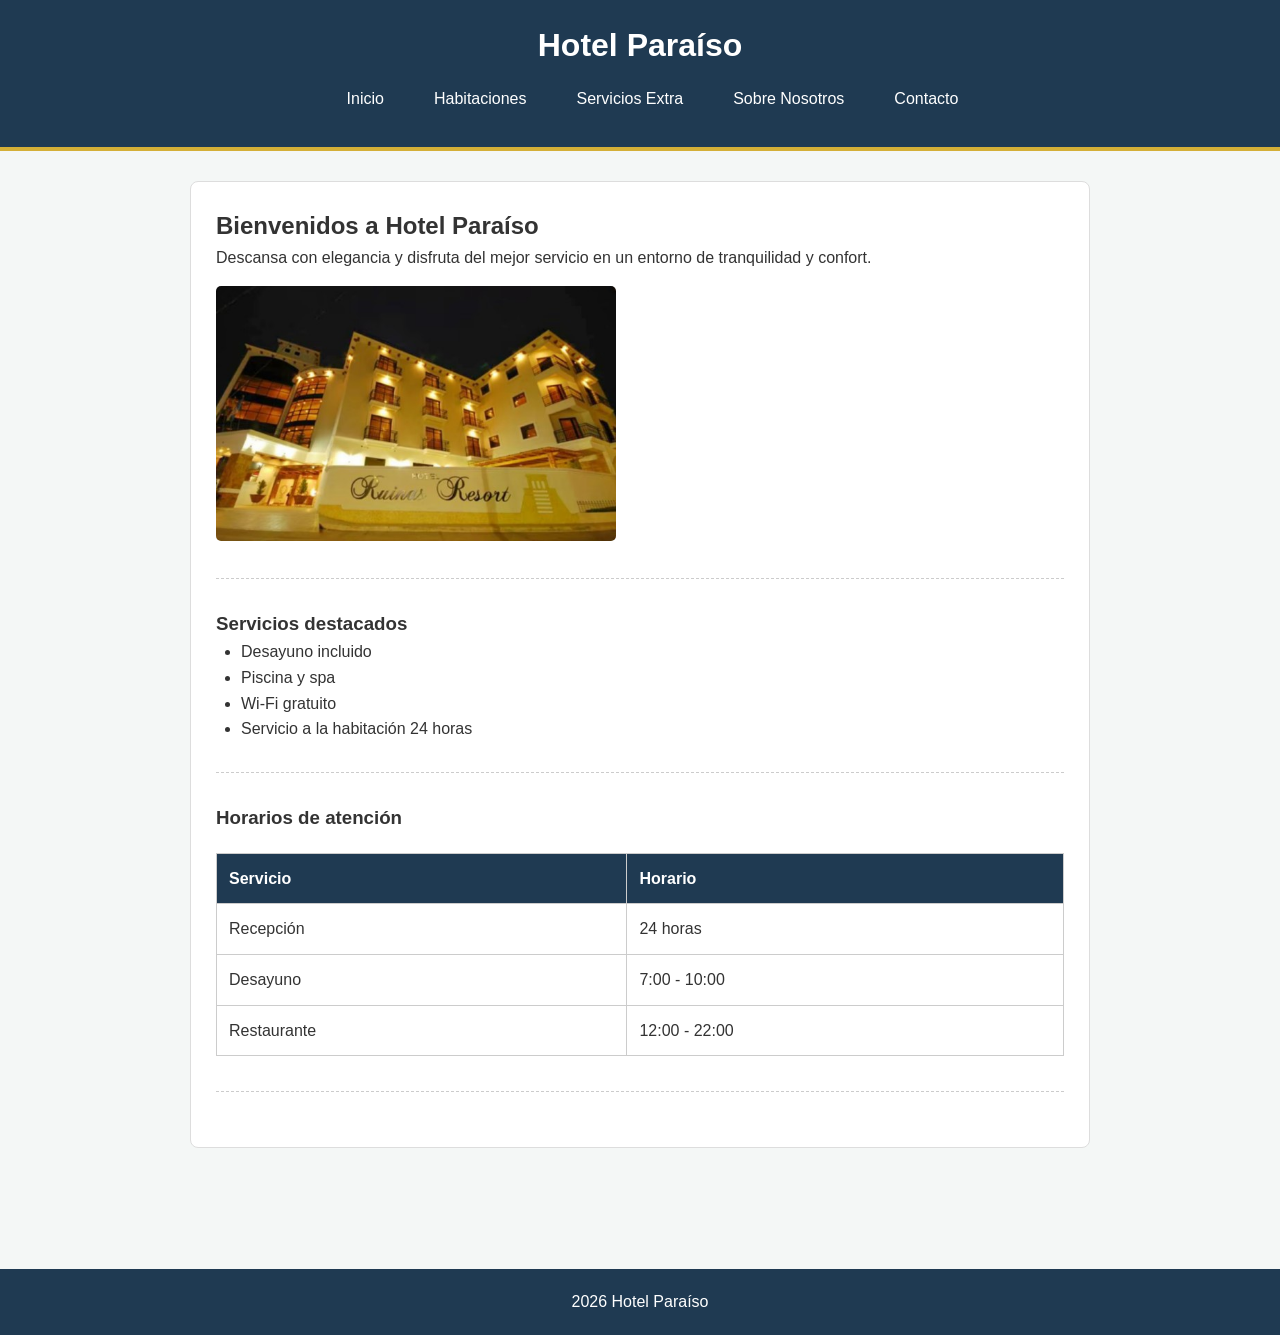
<file: index.html>
<!DOCTYPE html>
<html lang="es">
<head>
    <meta charset="UTF-8">
    <title>Hotel Paraíso - Inicio</title>
    <link rel="stylesheet" href="style.css">
</head>
<body>
    <header>
        <h1>Hotel Paraíso</h1>
        <nav>
            <ul>
                <li><a href="index.html">Inicio</a></li>
                <li><a href="habitaciones.html">Habitaciones</a></li>
                <li><a href="servicios.html">Servicios Extra</a></li>
                <li><a href="nosotros.html">Sobre Nosotros</a></li>
                <li><a href="contacto.html">Contacto</a></li>
            </ul>
        </nav>
    </header>

    <main id="contenido-principal">
        <section>
            <h2>Bienvenidos a Hotel Paraíso</h2>
            <p>Descansa con elegancia y disfruta del mejor servicio en un entorno de tranquilidad y confort.</p>
            <img src="fachada.jpg" alt="Fachada del Hotel Resort" width="400">
        </section>

        <section>
            <h3>Servicios destacados</h3>
            <ul>
                <li>Desayuno incluido</li>
                <li>Piscina y spa</li>
                <li>Wi-Fi gratuito</li>
                <li>Servicio a la habitación 24 horas</li>
            </ul>
        </section>

        <section>
            <h3>Horarios de atención</h3>
            <table border="1">
                <thead>
                    <tr>
                        <th>Servicio</th>
                        <th>Horario</th>
                    </tr>
                </thead>
                <tbody>
                    <tr>
                        <td>Recepción</td>
                        <td>24 horas</td>
                    </tr>
                    <tr>
                        <td>Desayuno</td>
                        <td>7:00 - 10:00</td>
                    </tr>
                    <tr>
                        <td>Restaurante</td>
                        <td>12:00 - 22:00</td>
                    </tr>
                </tbody>
            </table>
        </section>
    </main>

    <br><br>
    <footer>
        <p> 2026 Hotel Paraíso</p>
    </footer>
</body>
</html>
</file>
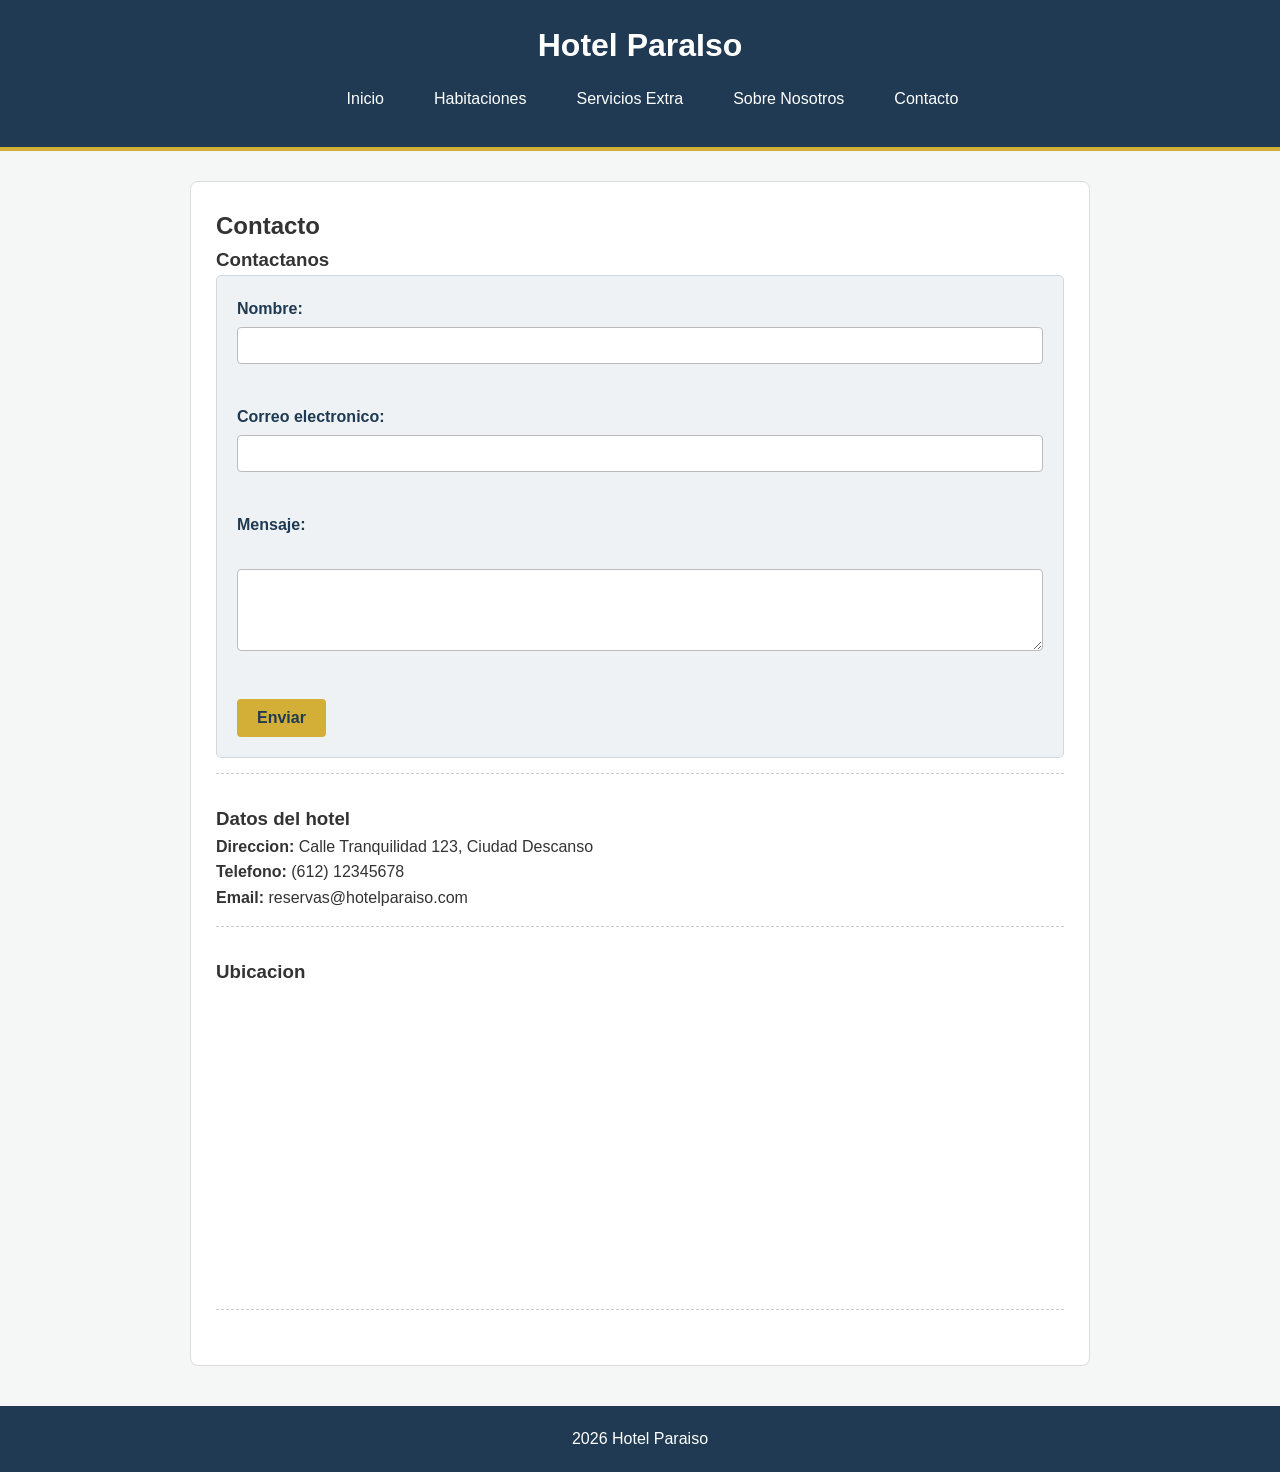
<file: contacto.html>
<!DOCTYPE html>
<html lang="es">
<head>
    <meta charset="UTF-8">
    <title>Contacto - Hotel Paraiso</title>
    <link rel="stylesheet" href="style.css">
</head>
<body>
    <header>
        <h1>Hotel ParaIso</h1>
        <nav>
            <ul>
                <li><a href="index.html">Inicio</a></li>
                <li><a href="habitaciones.html">Habitaciones</a></li>
                <li><a href="servicios.html">Servicios Extra</a></li>
                <li><a href="nosotros.html">Sobre Nosotros</a></li>
                <li><a href="contacto.html">Contacto</a></li>
            </ul>
        </nav>
    </header>

    <main id="contenido-principal">
        <h2>Contacto</h2>

        <section>
            <h3>Contactanos</h3>
            <form action="#" method="GET">
                <label for="nombre_contacto">Nombre:</label>
                <input type="text" id="nombre_contacto" name="nombre_contacto" required>
                <br><br>

                <label for="email_contacto">Correo electronico:</label>
                <input type="email" id="email_contacto" name="email_contacto" required>
                <br><br>

                <label for="mensaje">Mensaje:</label><br>
                <textarea id="mensaje" name="mensaje" rows="4" cols="30" required></textarea>
                <br><br>

                <button class="btn-primario" type="submit">Enviar</button>
            </form>
        </section>

        <section>
            <h3>Datos del hotel</h3>
            <p><strong>Direccion:</strong> Calle Tranquilidad 123, Ciudad Descanso</p>
            <p><strong>Telefono:</strong> (612) 12345678</p>
            <p><strong>Email:</strong> reservas@hotelparaiso.com</p>
        </section>

        <section>
            <h3>Ubicacion</h3>
            
            <iframe src="https://www.google.com/maps/embed?pb=!1m14!1m12!1m3!1d48982.9454095654!2d-110.32169678005727!3d24.147901733751947!2m3!1f0!2f0!3f0!3m2!1i1024!2i768!4f13.1!5e0!3m2!1ses-419!2smx!4v1790976848463!5m2!1ses-419!2smx" width="400" height="300" style="border:0;" allowfullscreen="" loading="lazy" referrerpolicy="strict-origin-when-cross-origin"></iframe>
        </section>
    </main>

    <footer>
        <p> 2026 Hotel Paraiso</p>
    </footer>
</body>
</html>
</file>
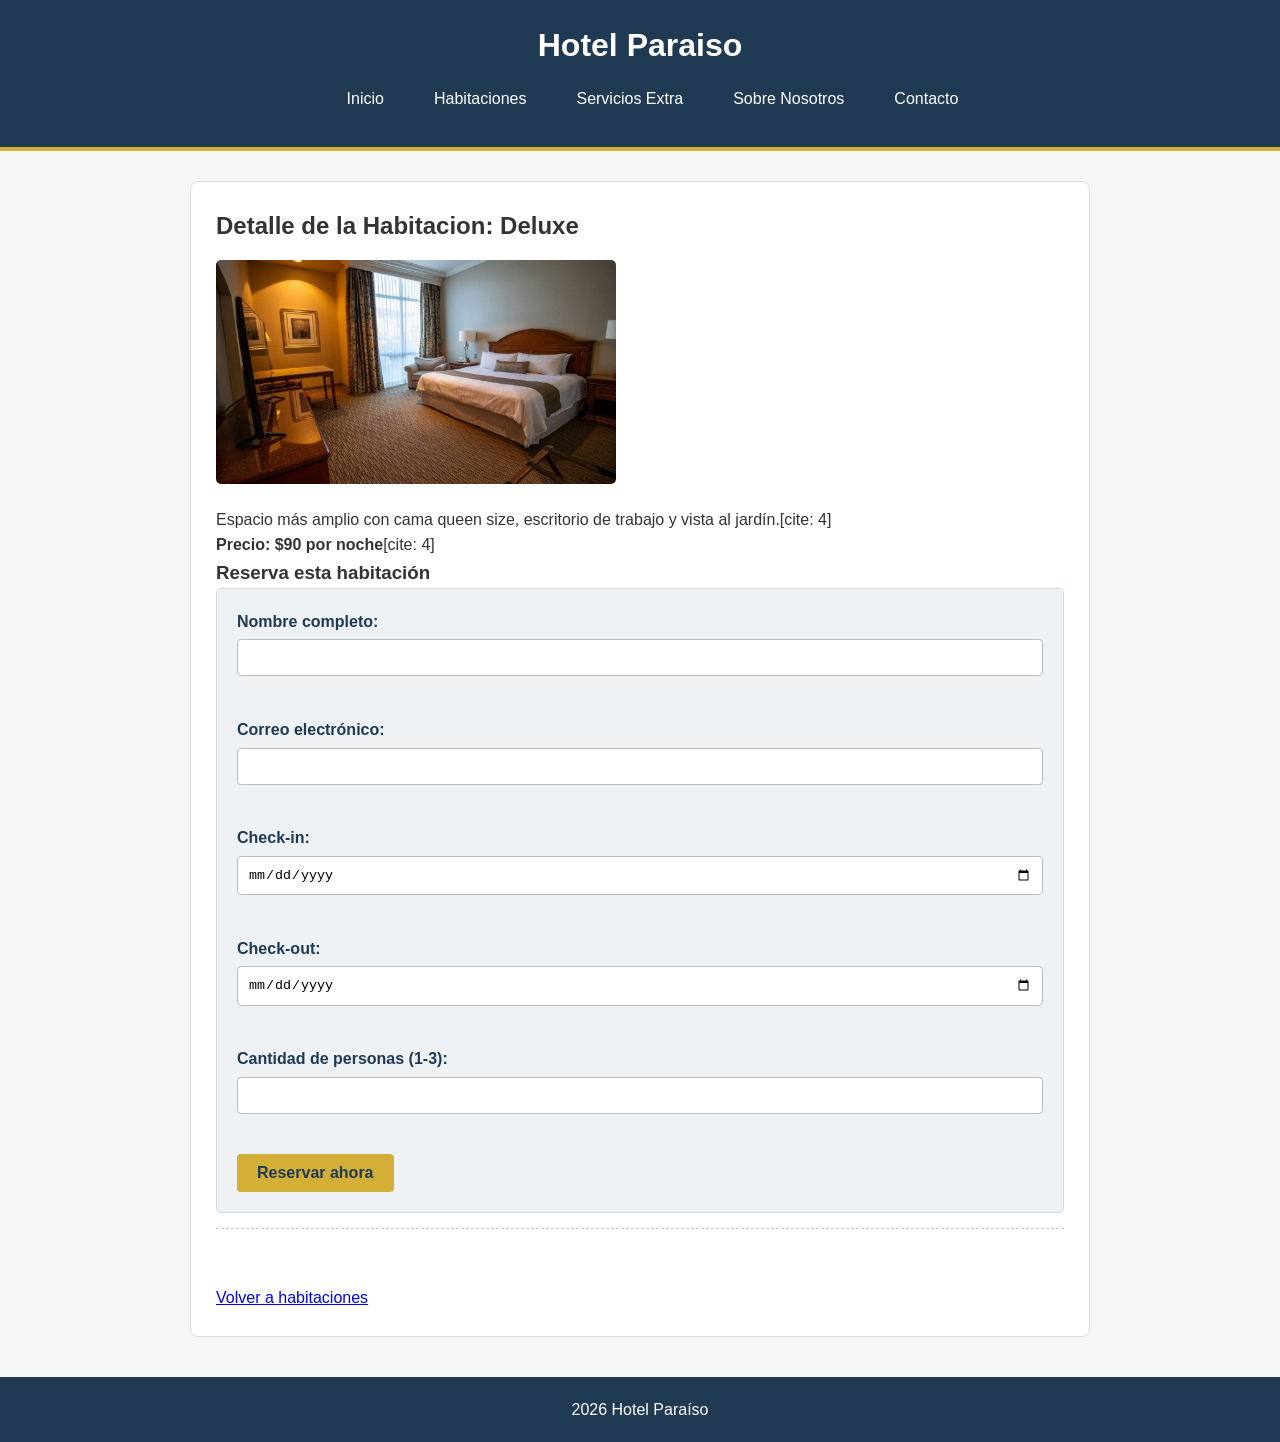
<file: detalle-deluxe.html>
<!DOCTYPE html>
<html lang="es">
<head>
    <meta charset="UTF-8">
    <title>Habitación Deluxe - Hotel Paraiso</title>
    <link rel="stylesheet" href="style.css">
</head>
<body>
    <header>
        <h1>Hotel Paraiso</h1>
        <nav>
            <ul>
                <li><a href="index.html">Inicio</a></li>
                <li><a href="habitaciones.html">Habitaciones</a></li>
                <li><a href="servicios.html">Servicios Extra</a></li>
                <li><a href="nosotros.html">Sobre Nosotros</a></li>
                <li><a href="contacto.html">Contacto</a></li>
            </ul>
        </nav>
    </header>

    <main id="contenido-principal">
        <h2>Detalle de la Habitacion: Deluxe</h2>
        <img src="hab-deluxe.jpg" alt="Habitación Deluxe" width="400">
        
        <p>Espacio más amplio con cama queen size, escritorio de trabajo y vista al jardín.[cite: 4]</p>
        <p><strong>Precio: $90 por noche</strong>[cite: 4]</p>

        <section>
            <h3>Reserva esta habitación</h3>
            <form action="#" method="GET">
                <label for="nombre">Nombre completo:</label>
                <input type="text" id="nombre" name="nombre" required>
                <br><br>

                <label for="correo">Correo electrónico:</label>
                <input type="email" id="correo" name="correo" required>
                <br><br>

                <label for="checkin">Check-in:</label>
                <input type="date" id="checkin" name="checkin" required>
                <br><br>

                <label for="checkout">Check-out:</label>
                <input type="date" id="checkout" name="checkout" required>
                <br><br>

                <label for="personas">Cantidad de personas (1-3):</label>
                <input type="number" id="personas" name="personas" min="1" max="3" required>
                <br><br>

                
                <button class="btn-primario" type="submit">Reservar ahora</button>
            </form>
        </section>
        
        <br>
        <a href="habitaciones.html">Volver a habitaciones</a>
    </main>

    <footer>
        <p> 2026 Hotel Paraíso</p>
    </footer>
</body>
</html>
</file>
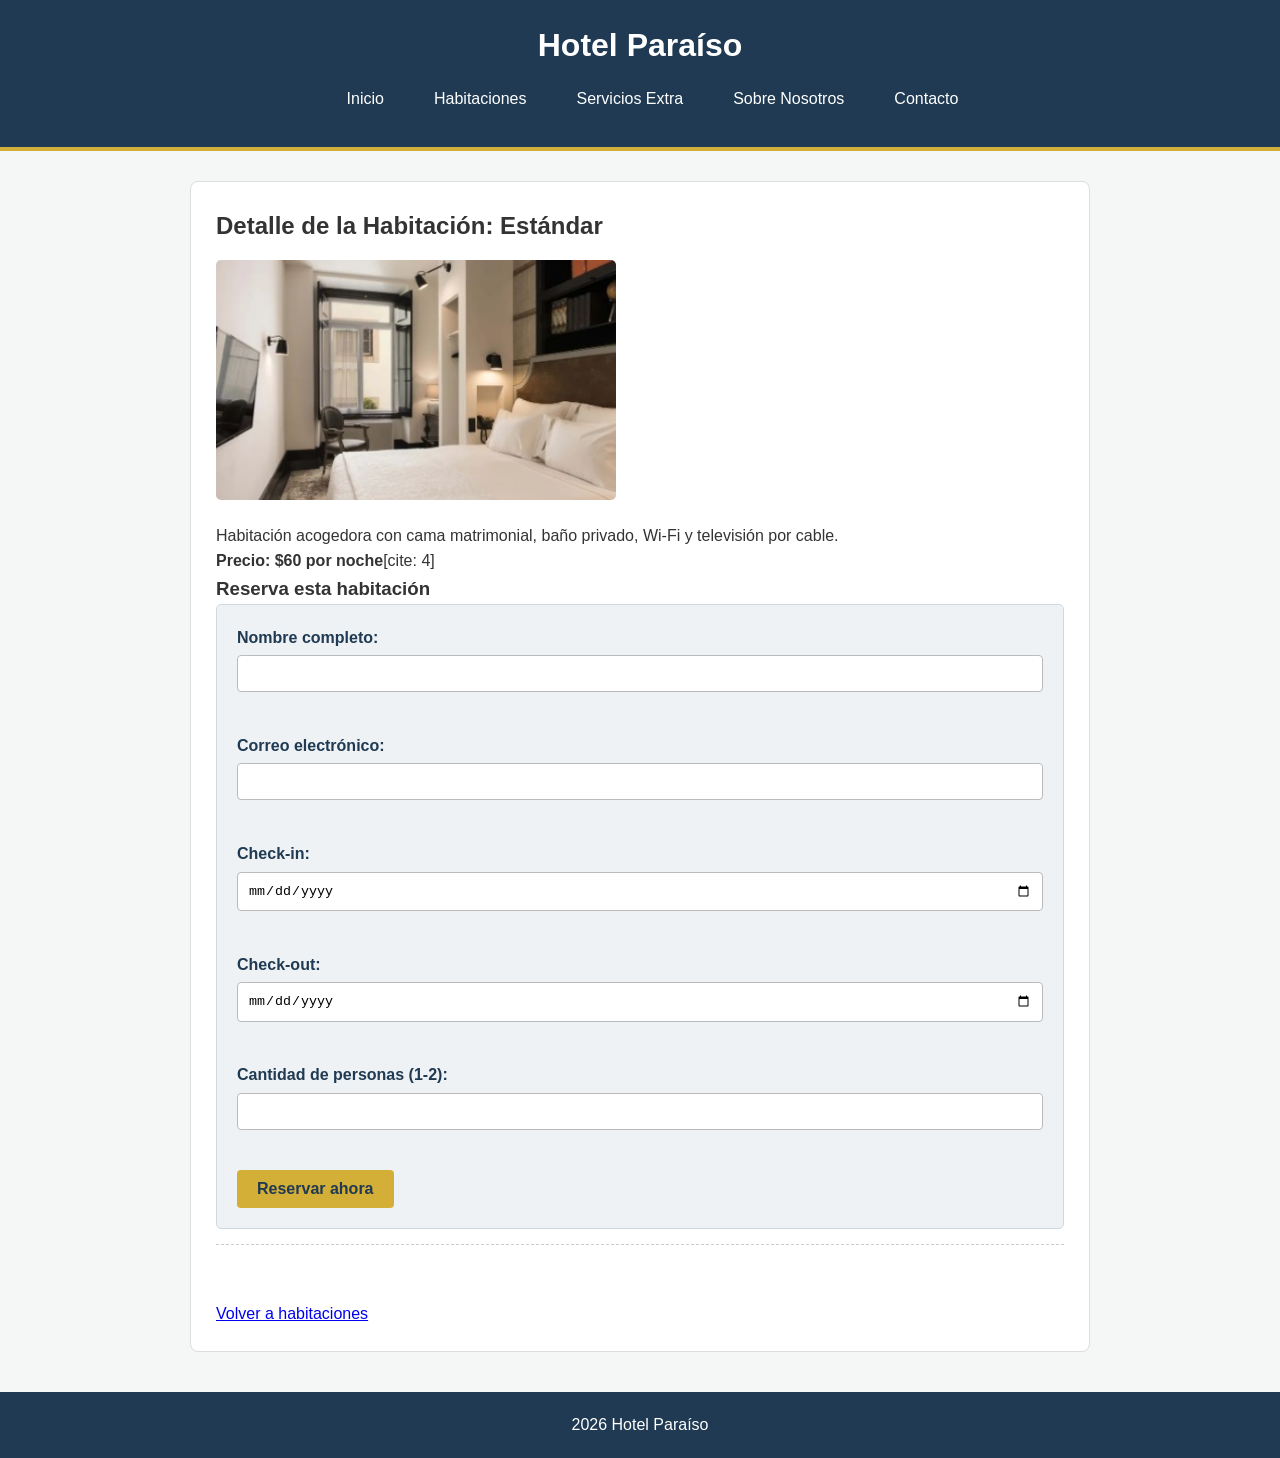
<file: detalle-estandar.html>
<!DOCTYPE html>
<html lang="es">
<head>
    <meta charset="UTF-8">
    <title>Habitación Estándar - Hotel Paraíso</title>
    <link rel="stylesheet" href="style.css">
</head>
<body>
    <header>
        <h1>Hotel Paraíso</h1>
        <nav>
            <ul>
                <li><a href="index.html">Inicio</a></li>
                <li><a href="habitaciones.html">Habitaciones</a></li>
                <li><a href="servicios.html">Servicios Extra</a></li>
                <li><a href="nosotros.html">Sobre Nosotros</a></li>
                <li><a href="contacto.html">Contacto</a></li>
            </ul>
        </nav>
    </header>

    <main id="contenido-principal">
        <h2>Detalle de la Habitación: Estándar</h2>
        <img src="hab-estandar.jpg" alt="Habitación Estándar" width="400">
        
        <p>Habitación acogedora con cama matrimonial, baño privado, Wi-Fi y televisión por cable.</p>
        <p><strong>Precio: $60 por noche</strong>[cite: 4]</p>

        <section>
            <h3>Reserva esta habitación</h3>
            <form action="#" method="GET">
                <label for="nombre">Nombre completo:</label>
                <input type="text" id="nombre" name="nombre" required>
                <br><br>

                <label for="correo">Correo electrónico:</label>
                <input type="email" id="correo" name="correo" required>
                <br><br>

                <label for="checkin">Check-in:</label>
                <input type="date" id="checkin" name="checkin" required>
                <br><br>

                <label for="checkout">Check-out:</label>
                <input type="date" id="checkout" name="checkout" required>
                <br><br>

                <label for="personas">Cantidad de personas (1-2):</label>
                <input type="number" id="personas" name="personas" min="1" max="2" required>
                <br><br>

                <button class="btn-primario" type="submit">Reservar ahora</button>
            </form>
        </section>
        
        <br>
        <a href="habitaciones.html">Volver a habitaciones</a>
    </main>

    <footer>
        <p> 2026 Hotel Paraíso</p>
    </footer>
</body>
</html>
</file>
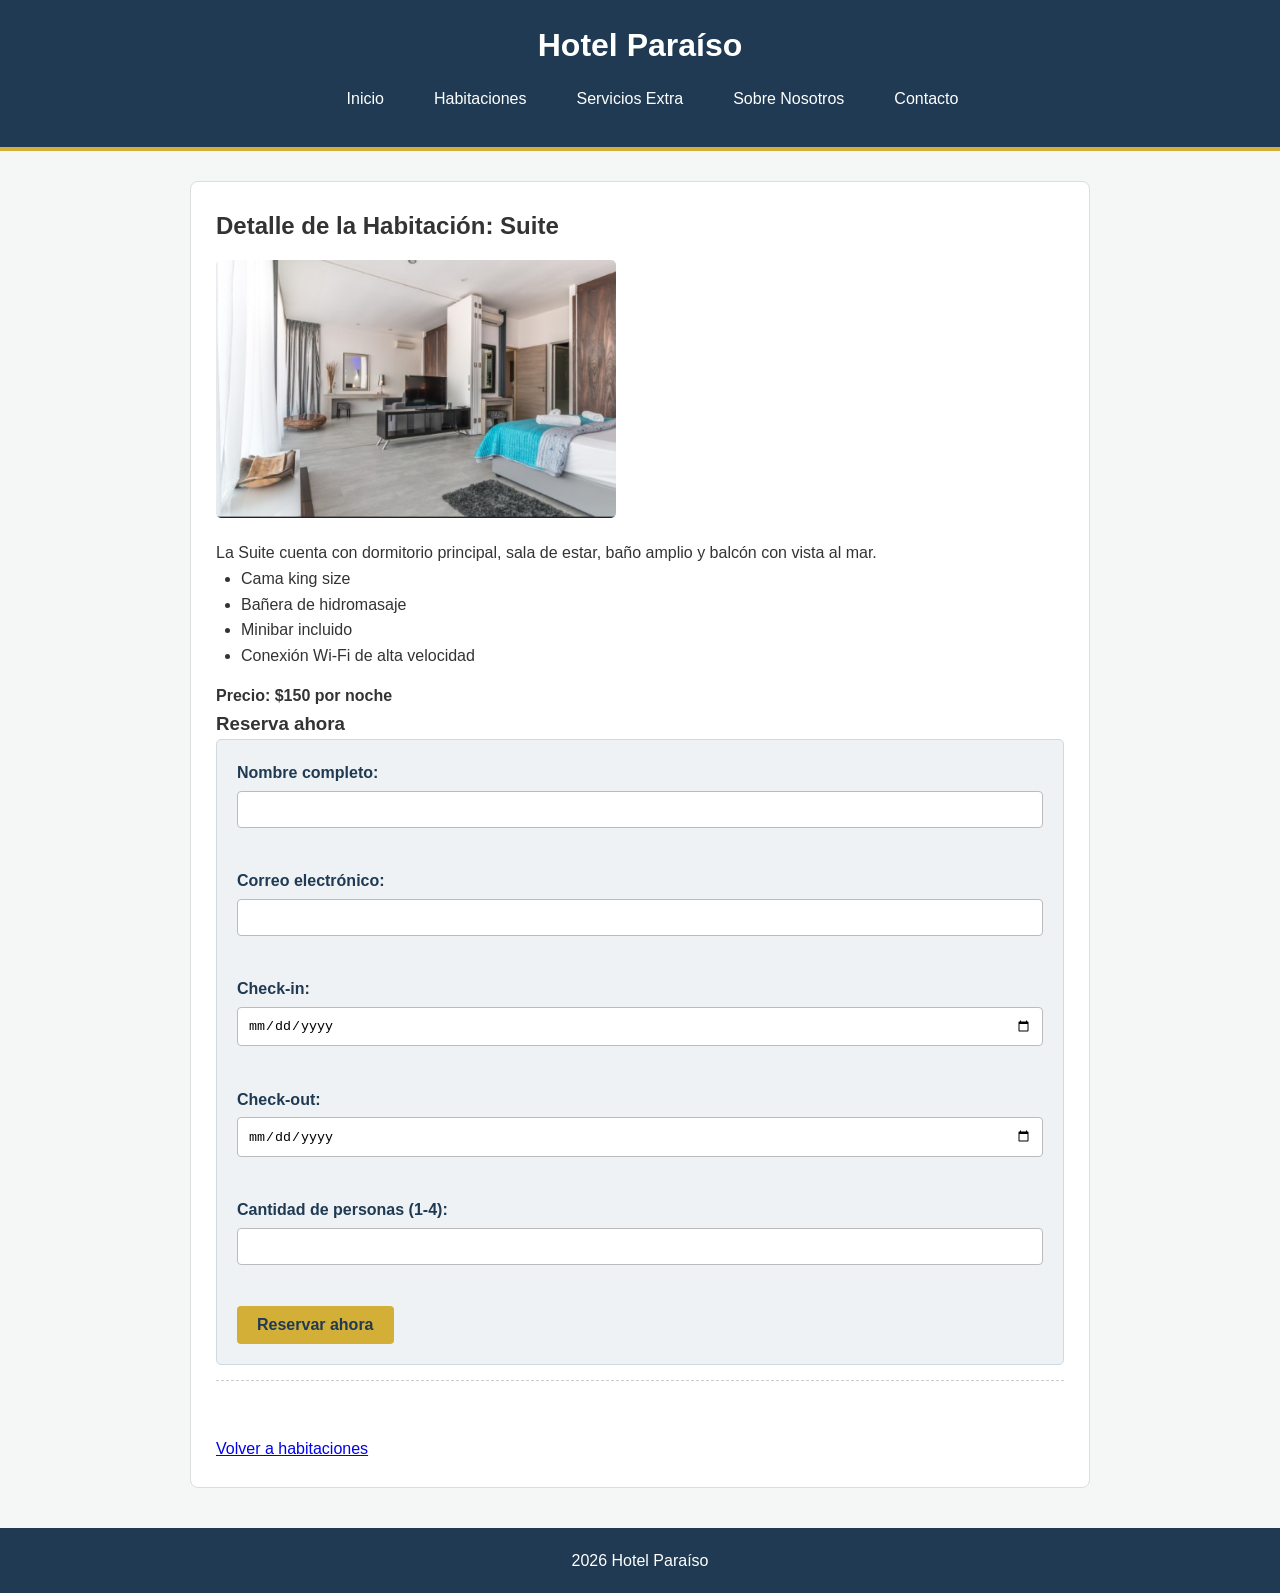
<file: detalle-suite.html>
<!DOCTYPE html>
<html lang="es">
<head>
    <meta charset="UTF-8">
    <title>Suite - Hotel Paraíso</title>
    <link rel="stylesheet" href="style.css">
</head>
<body>
    <header>
        <h1>Hotel Paraíso</h1>
        <nav>
            <ul>
                <li><a href="index.html">Inicio</a></li>
                <li><a href="habitaciones.html">Habitaciones</a></li>
                <li><a href="servicios.html">Servicios Extra</a></li>
                <li><a href="nosotros.html">Sobre Nosotros</a></li>
                <li><a href="contacto.html">Contacto</a></li>
            </ul>
        </nav>
    </header>

    <main id="contenido-principal">
        <h2>Detalle de la Habitación: Suite</h2>
        <img src="hab-suite.jpg" alt="Suite de lujo" width="400">
        <p>La Suite cuenta con dormitorio principal, sala de estar, baño amplio y balcón con vista al mar.</p>
        
        <ul>
            <li>Cama king size</li>
            <li>Bañera de hidromasaje</li>
            <li>Minibar incluido</li>
            <li>Conexión Wi-Fi de alta velocidad</li>
        </ul>
        <p><strong>Precio: $150 por noche</strong></p>

        <section>
            <h3>Reserva ahora</h3>
          
            <form action="#" method="GET">
                <label for="nombre">Nombre completo:</label>
                <input type="text" id="nombre" name="nombre" required>
                <br><br>

                <label for="correo">Correo electrónico:</label>
                <input type="email" id="correo" name="correo" required>
                <br><br>

                <label for="checkin">Check-in:</label>
                <input type="date" id="checkin" name="checkin" required>
                <br><br>

                <label for="checkout">Check-out:</label>
                <input type="date" id="checkout" name="checkout" required>
                <br><br>

                <label for="personas">Cantidad de personas (1-4):</label>
                <input type="number" id="personas" name="personas" min="1" max="4" required>
                <br><br>

                <button class="btn-primario" type="submit">Reservar ahora</button>
            </form>
        </section>
        
        <br>
        <a href="habitaciones.html">Volver a habitaciones</a>
    </main>

    <footer>
        <p> 2026 Hotel Paraíso</p>
    </footer>
</body>
</html>
</file>
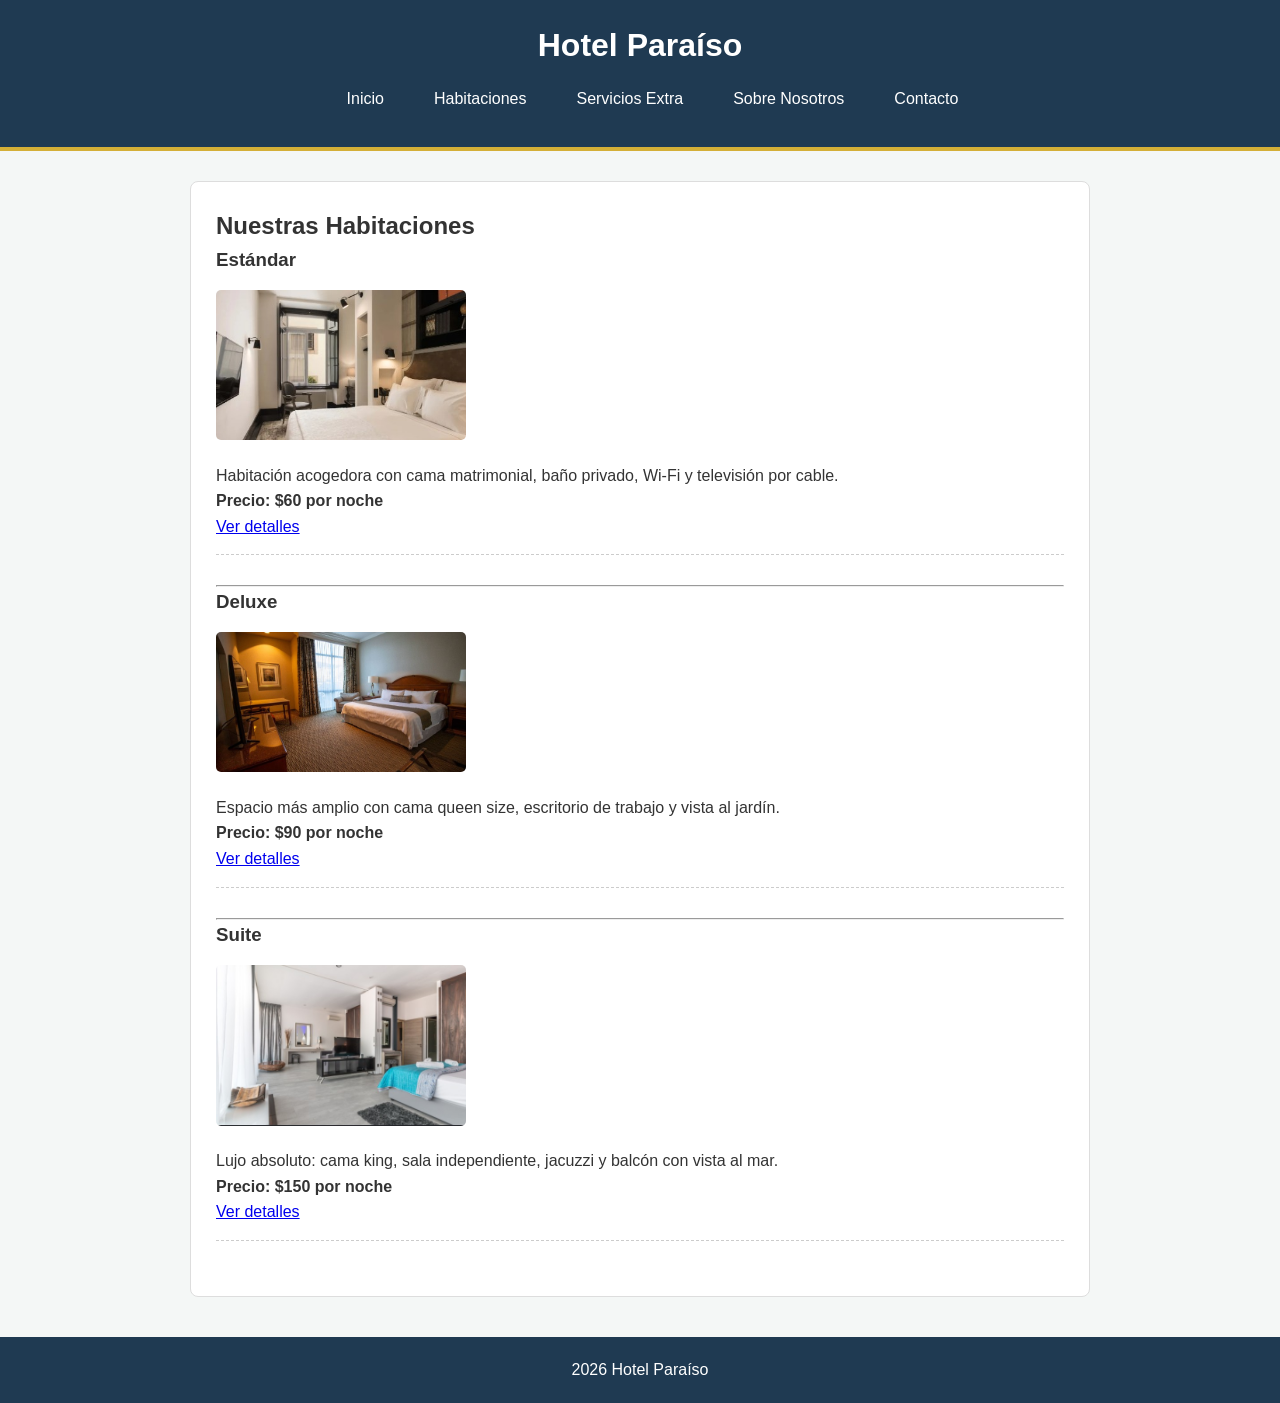
<file: habitaciones.html>
<!DOCTYPE html>
<html lang="es">
<head>
    <meta charset="UTF-8">
    <title>Habitaciones - Hotel Paraíso</title>
    <link rel="stylesheet" href="style.css">
</head>
<body>
    <header>
        <h1>Hotel Paraíso</h1>
        <nav>
            <ul>
                <li><a href="index.html">Inicio</a></li>
                <li><a href="habitaciones.html">Habitaciones</a></li>
                <li><a href="servicios.html">Servicios Extra</a></li>
                <li><a href="nosotros.html">Sobre Nosotros</a></li>
                <li><a href="contacto.html">Contacto</a></li>
            </ul>
        </nav>
    </header>

    <main id="contenido-principal">
        <h2>Nuestras Habitaciones</h2>

        <section>
            <h3>Estándar</h3>
            <img src="hab-estandar.jpg" alt="Habitación Estándar" width="250">
            <p>Habitación acogedora con cama matrimonial, baño privado, Wi-Fi y televisión por cable.</p>
            <p><strong>Precio: $60 por noche</strong></p>
            <a href="detalle-estandar.html">Ver detalles</a>
        </section>
        <hr>

        <section>
            <h3>Deluxe</h3>
            <img src="hab-deluxe.jpg" alt="Habitación Deluxe" width="250">
            <p>Espacio más amplio con cama queen size, escritorio de trabajo y vista al jardín.</p>
            <p><strong>Precio: $90 por noche</strong></p>
            <a href="detalle-deluxe.html">Ver detalles</a>
        </section>
        <hr>

        <section>
            <h3>Suite</h3>
            <img src="hab-suite.jpg" alt="Habitación Suite" width="250">
            <p>Lujo absoluto: cama king, sala independiente, jacuzzi y balcón con vista al mar.</p>
            <p><strong>Precio: $150 por noche</strong></p>
            <a href="detalle-suite.html">Ver detalles</a>
        </section>
    </main>

    <footer>
        <p> 2026 Hotel Paraíso</p>
    </footer>
</body>
</html>
</file>
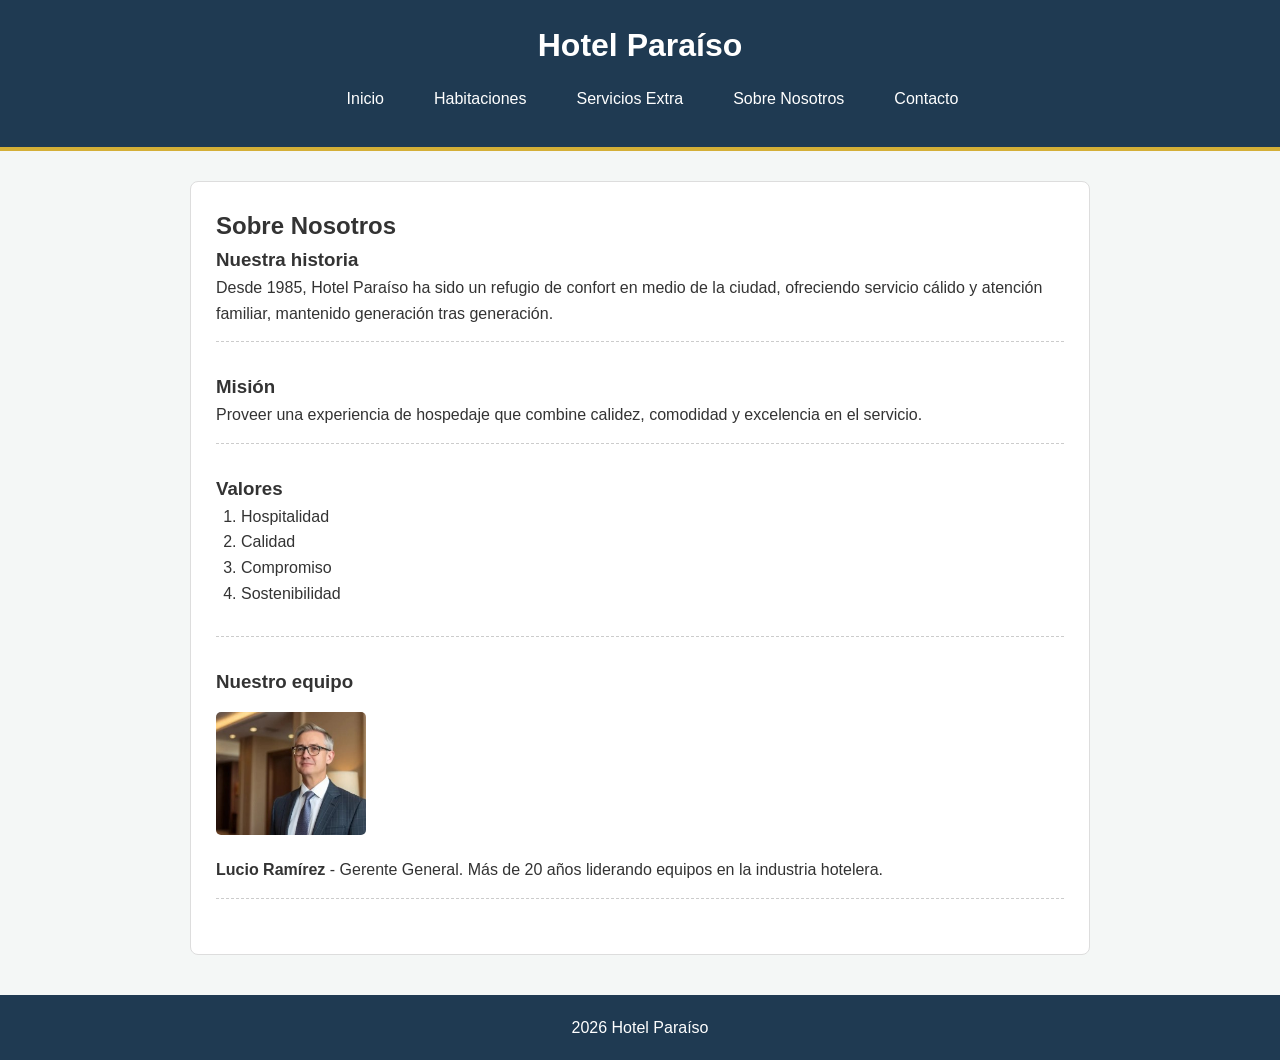
<file: nosotros.html>
<!DOCTYPE html>
<html lang="es">
<head>
    <meta charset="UTF-8">
    <title>Nosotros - Hotel Paraíso</title>
    <link rel="stylesheet" href="style.css">
</head>
<body>
    <header>
        <h1>Hotel Paraíso</h1>
        <nav>
            <ul>
                <li><a href="index.html">Inicio</a></li>
                <li><a href="habitaciones.html">Habitaciones</a></li>
                <li><a href="servicios.html">Servicios Extra</a></li>
                <li><a href="nosotros.html">Sobre Nosotros</a></li>
                <li><a href="contacto.html">Contacto</a></li>
            </ul>
        </nav>
    </header>

    <main id="contenido-principal">
        <h2>Sobre Nosotros</h2>

        <section>
            <h3>Nuestra historia</h3>
            <p>Desde 1985, Hotel Paraíso ha sido un refugio de confort en medio de la ciudad, ofreciendo servicio cálido y atención familiar, mantenido generación tras generación.</p>
        </section>

        <section>
            <h3>Misión</h3>
            <p>Proveer una experiencia de hospedaje que combine calidez, comodidad y excelencia en el servicio.</p>
        </section>

        <section>
            <h3>Valores</h3>
            
            <ol>
                <li>Hospitalidad</li>
                <li>Calidad</li>
                <li>Compromiso</li>
                <li>Sostenibilidad</li>
            </ol>
        </section>

        <section>
            <h3>Nuestro equipo</h3>
            <img src="lucia.jpg" alt="Lucio Ramírez - Gerente" width="150">
            <p><strong>Lucio Ramírez</strong> - Gerente General. Más de 20 años liderando equipos en la industria hotelera.</p>
        </section>
    </main>

    <footer>
        <p> 2026 Hotel Paraíso</p>
    </footer>
</body>
</html>
</file>
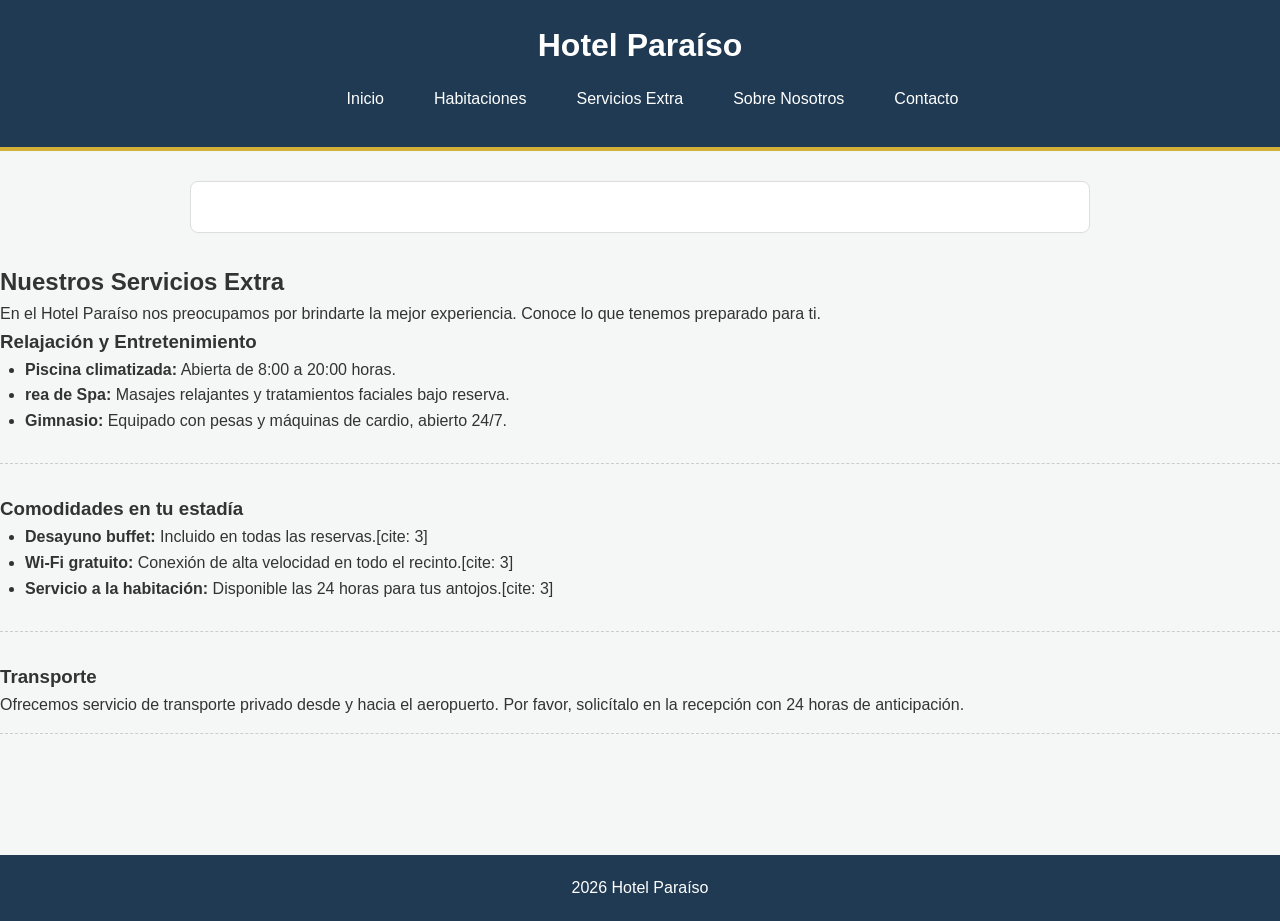
<file: servicios.html>
<!DOCTYPE html>
<html lang="es">
<head>
    <meta charset="UTF-8">
    <title>Servicios Extra - Hotel Paraíso</title>
    <link rel="stylesheet" href="style.css">
</head>
<body>
    <header>
        <h1>Hotel Paraíso</h1>
        <nav>
            <ul>
                <li><a href="index.html">Inicio</a></li>
                <li><a href="habitaciones.html">Habitaciones</a></li>
                <li><a href="servicios.html">Servicios Extra</a></li>
                <li><a href="nosotros.html">Sobre Nosotros</a></li>
                <li><a href="contacto.html">Contacto</a></li>
            </ul>
        </nav>
    </header>

    <main id="contenido-principal"></main>
        <h2>Nuestros Servicios Extra</h2>
        <p>En el Hotel Paraíso nos preocupamos por brindarte la mejor experiencia. Conoce lo que tenemos preparado para ti.</p>

        <section>
            <h3>Relajación y Entretenimiento</h3>
            <ul>
                <li><strong>Piscina climatizada:</strong> Abierta de 8:00 a 20:00 horas.</li>
                <li><strong><A></A>rea de Spa:</strong> Masajes relajantes y tratamientos faciales bajo reserva.</li>
                <li><strong>Gimnasio:</strong> Equipado con pesas y máquinas de cardio, abierto 24/7.</li>
            </ul>
        </section>

        <section>
            <h3>Comodidades en tu estadía</h3>
            <ul>
                <li><strong>Desayuno buffet:</strong> Incluido en todas las reservas.[cite: 3]</li>
                <li><strong>Wi-Fi gratuito:</strong> Conexión de alta velocidad en todo el recinto.[cite: 3]</li>
                <li><strong>Servicio a la habitación:</strong> Disponible las 24 horas para tus antojos.[cite: 3]</li>
            </ul>
        </section>

        <section>
            <h3>Transporte</h3>
            <p>Ofrecemos servicio de transporte privado desde y hacia el aeropuerto. Por favor, solicítalo en la recepción con 24 horas de anticipación.</p>
        </section>

    </main>

    <br><br>
    <footer>
        <p> 2026 Hotel Paraíso</p>
    </footer>
</body>
</html>
</file>
<file: style.css>
* {
    margin: 0;
    padding: 0;
    box-sizing: border-box; 
}

body {
    font-family: Arial, Helvetica, sans-serif;
    background-color: #f4f7f6; 
    color: #333333;
    line-height: 1.6;
}


header {
    background-color: #1f3a52; 
    color: white;
    text-align: center;
    padding: 20px 0;
    border-bottom: 4px solid #d4af37; 
}

nav ul {
    list-style: none;
    display: flex; 
    justify-content: center;
    gap: 20px;
    margin-top: 15px;
}

nav a {
    color: white;
    text-decoration: none;
    padding: 8px 15px;
    border-radius: 4px;
}

nav a:hover {
    background-color: #3a5c7c; 
}


#contenido-principal {
    width: 90%;
    max-width: 900px;
    margin: 30px auto; 
    background-color: white;
    padding: 25px; 
    border-radius: 8px;
    border: 1px solid #dddddd; 
}

section {
    margin-bottom: 30px;
    padding-bottom: 15px;
    border-bottom: 1px dashed #cccccc;
}


img {
    max-width: 100%;
    height: auto;
    border-radius: 5px;
    margin: 15px 0;
}

ul, ol {
    margin-left: 25px;
    margin-bottom: 15px;
}


table {
    width: 100%;
    border-collapse: collapse;
    margin: 20px 0;
}

th, td {
    border: 1px solid #cccccc;
    padding: 12px;
    text-align: left;
}

th {
    background-color: #1f3a52;
    color: white;
}


form {
    background-color: #eef2f5;
    padding: 20px;
    border-radius: 5px;
    border: 1px solid #d1d9e0;
}

label {
    display: block;
    font-weight: bold;
    margin-bottom: 5px;
    color: #1f3a52;
}

input, textarea {
    width: 100%;
    padding: 10px;
    margin-bottom: 15px;
    border: 1px solid #bbbbbb;
    border-radius: 4px;
}


.btn-primario {
    background-color: #d4af37;
    color: #1f3a52;
    font-size: 16px;
    font-weight: bold;
    padding: 10px 20px;
    border: none;
    border-radius: 4px;
    cursor: pointer;
}

.btn-primario:hover {
    background-color: #c19b2e;
}


footer {
    text-align: center;
    padding: 20px;
    background-color: #1f3a52;
    color: white;
    margin-top: 40px;
}


@media (max-width: 600px) {
    nav ul {
        flex-direction: column; 
        gap: 10px;
    }
    
    #contenido-principal {
        width: 95%;
        padding: 15px;
    }
    
    header {
        padding: 15px 0;
    }
}
</file>
